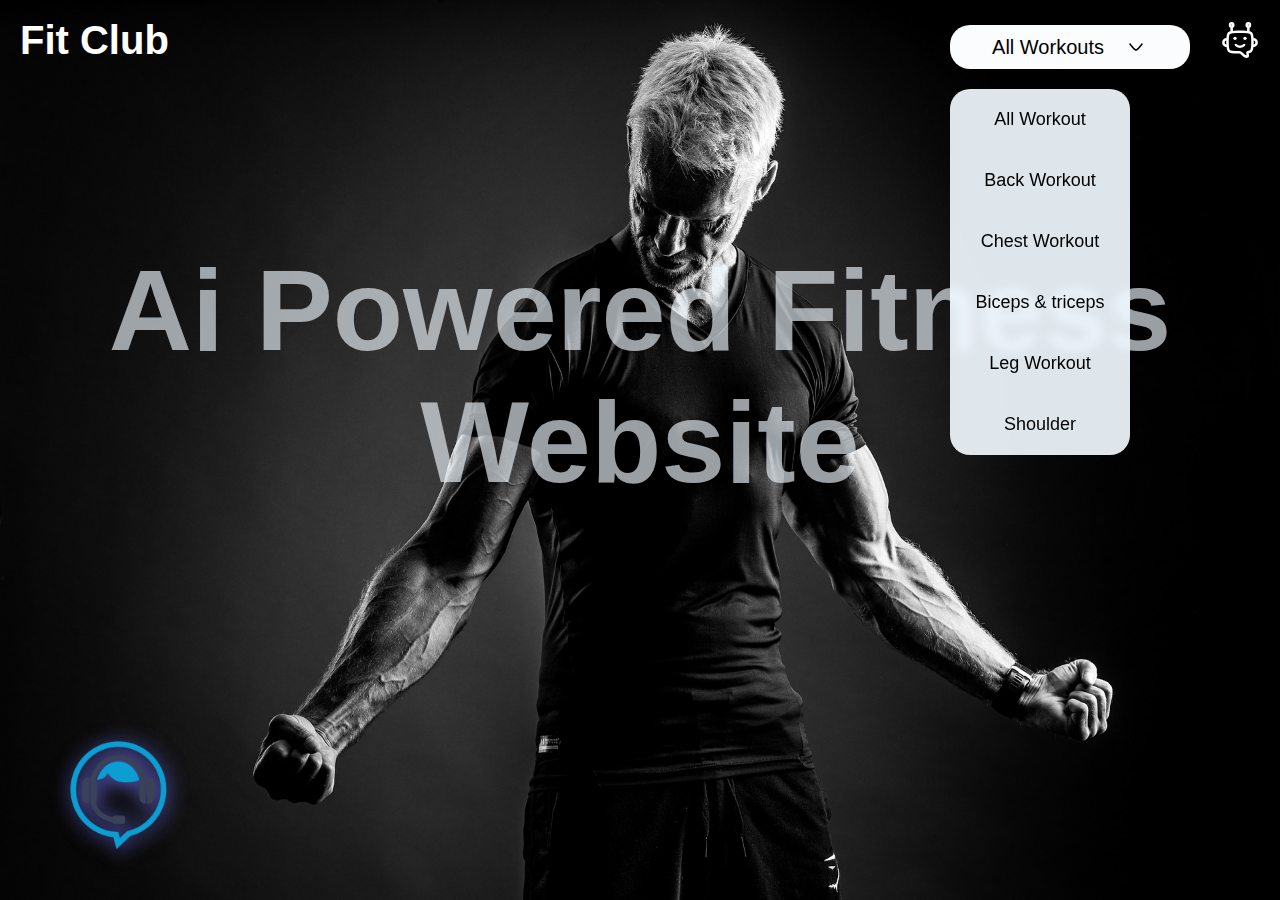
<file: index.html>
<!DOCTYPE html>
<html lang="en">
    <head>
        <meta charset="UTF-8">
        <meta name="viewport" content="width=device-width, initial-scale=1.0">
        <title>Ai power Fitness Website</title>
        <link rel="stylesheet" href="style.css">
    </head>
    <body>
        <nav>
            <h1 class="logo">Fit Club</h1>
            <div class="right-nav">
               <div class="select-box">
                    <div class="select-heading"><span>All Workouts</span><img src="arrow.svg" alt="img"> </div>
                    <div class="options active-options">
                       <a href="workout.html"> <div class="option">All Workout</div></a>
                        <a href="back.html"> <div class="option">Back Workout</div></a>
                        <a href="chest.html">  <div class="option">Chest Workout</div></a>
                        <a href="biceps-triceps.html">  <div class="option">Biceps & triceps</div></a>
                        <a href="leg.html"> <div class="option">Leg Workout</div></a>
                        <a href="shoulder.html">  <div class="option">Shoulder</div></a>
                    </div>
                </div>
                <img src="chatbot.svg" alt="img" id="chatbotimg">
            </div>  
        </nav>
        <main>
            <h1 class="bgtext">Ai Powered  Fitness  Website</h1>
            <div class="chat-box">
                
                <div class="chat-container">

                </div>
                
                  <div class="input-area" >
                    <input type="text" class="prompt" placeholder="ask anything....">
                    <button><img src="btn.svg" alt="img"></button>
                  </div>
            </div>

            <div class="virtual-assistant">
                <img src="ai.png" alt="img" width="110px" >
            </div>
        </main>
        <div class="speak-page">
            <img src="ai.png" alt="img" width="150px" >
            <h1>Speak Now</h1>
            <img src="voice.gif" alt="img"  width="150" id="voice">
        </div>
        <script src="script.js" defer></script>

    </body>
</html>
</file>
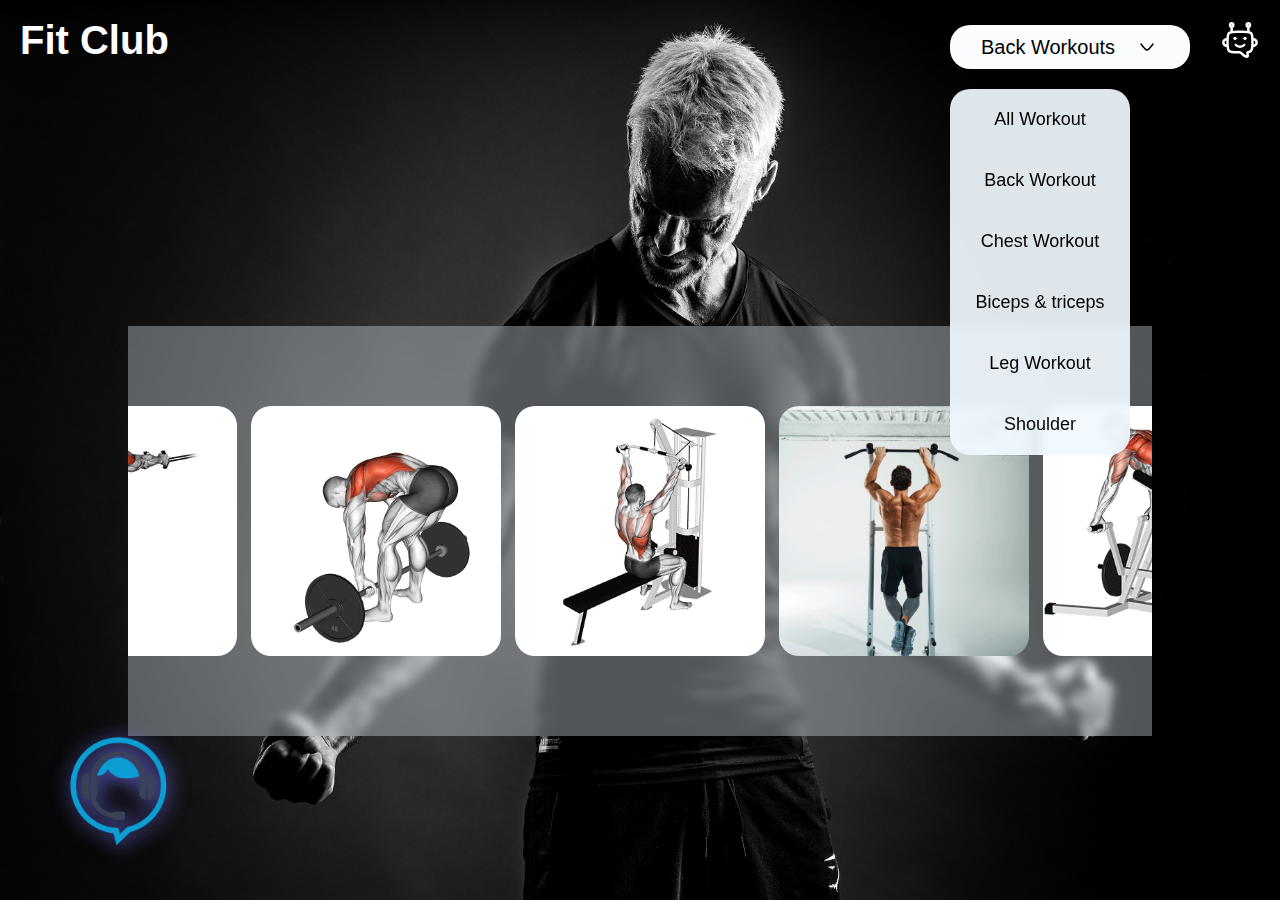
<file: back.html>
<!DOCTYPE html>
<html lang="en">
    <head>
        <meta charset="UTF-8">
        <meta name="viewport" content="width=device-width, initial-scale=1.0">
        <title>Ai power Fitness Website</title>
        <link rel="stylesheet" href="style.css">
    </head>
    <body>
        <nav>
           <a href="index.html"> <h1 class="logo">Fit Club</h1></a>
            <div class="right-nav">
               <div class="select-box">
                    <div class="select-heading"><span>Back Workouts</span><img src="arrow.svg" alt="img"> </div>
                    <div class="options active-options">
                       <a href="workout.html"> <div class="option">All Workout</div></a>
                        <a href="back.html"> <div class="option">Back Workout</div></a>
                        <a href="chest.html">  <div class="option">Chest Workout</div></a>
                        <a href="biceps-triceps.html">  <div class="option">Biceps & triceps</div></a>
                        <a href="leg.html"> <div class="option">Leg Workout</div></a>
                        <a href="shoulder.html">  <div class="option">Shoulder</div></a>
                    </div>
                </div>
                <img src="chatbot.svg" alt="img" id="chatbotimg">
            </div>  
        </nav>
        <main>
            <div class="chat-box">
                
                <div class="chat-container"></div>
                
                  <div class="input-area" >
                    <input type="text" class="prompt" placeholder="ask anything....">
                    <button><img src="btn.svg" alt="img"></button>
                  </div>
                  
            </div>
             <div class="svgs">
             <img src="back1.gif" alt="" width="200px">
            <img src="back2.gif" alt="" width="200px">
            <img src="back3.gif" alt="" width="200px">
            <img src="back4.gif" alt="" width="200px">
            <img src="back5.gif" alt="" width="200px">
            </div>
        </main>
        <div class="virtual-assistant">
                <img src="ai.png" alt="img" width="110px" >
            </div>
        </main>
        <div class="speak-page">
            <img src="ai.png" alt="img" width="150px" >
            <h1>Speak Now</h1>
            <img src="voice.gif" alt="img"  width="150" id="voice">
        </div>
        <script src="script.js" defer></script>

    </body>
</html>
</file>
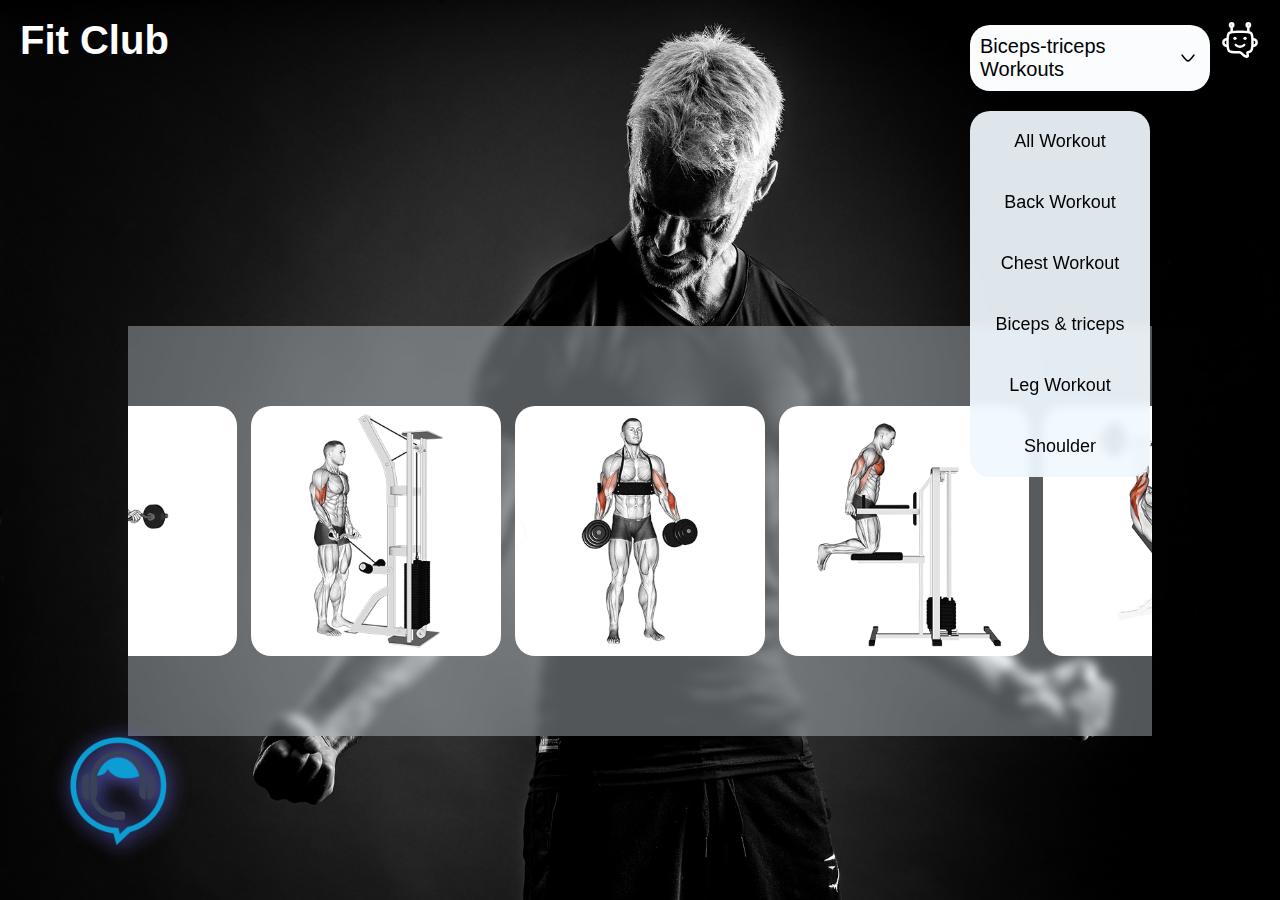
<file: biceps-triceps.html>
<!DOCTYPE html>
<html lang="en">
    <head>
        <meta charset="UTF-8">
        <meta name="viewport" content="width=device-width, initial-scale=1.0">
        <title>Ai power Fitness Website</title>
        <link rel="stylesheet" href="style.css">
    </head>
    <body>
        <nav>
           <a href="index.html"> <h1 class="logo">Fit Club</h1></a>
               <div class="select-box">
                    <div class="select-heading"><span>Biceps-triceps Workouts</span><img src="arrow.svg" alt="img"> </div>
                    <div class="options active-options">
                       <a href="workout.html"> <div class="option">All Workout</div></a>
                        <a href="back.html"> <div class="option">Back Workout</div></a>
                        <a href="chest.html">  <div class="option">Chest Workout</div></a>
                        <a href="biceps-triceps.html">  <div class="option">Biceps & triceps</div></a>
                        <a href="leg.html"> <div class="option">Leg Workout</div></a>
                        <a href="shoulder.html">  <div class="option">Shoulder</div></a>
                    </div>
                </div>
                <img src="chatbot.svg" alt="img" id="chatbotimg">
            </div>  
        </nav>
        <main>
            <div class="chat-box">
                
                <div class="chat-container"></div>
                
                  <div class="input-area" >
                    <input type="text" class="prompt" placeholder="ask anything....">
                    <button><img src="btn.svg" alt="img"></button>
                  </div>
            </div>
            <div class="svgs">
          
            <img src="biceps1.gif" alt="" width="200px">
            <img src="biceps2.gif" alt="" width="200px">
            <img src="biceps3.gif" alt="" width="200px">
            <img src="triceps1.gif" alt="" width="200px">
            <img src="triceps2.gif" alt="" width="200px">
           

            </div>
        </main>
        <div class="virtual-assistant">
                <img src="ai.png" alt="img" width="110px" >
            </div>
        </main>
        <div class="speak-page">
            <img src="ai.png" alt="img" width="150px" >
            <h1>Speak Now</h1>
            <img src="voice.gif" alt="img"  width="150" id="voice">
        </div>
        <script src="script.js" defer></script>

    </body>
</html>
</file>
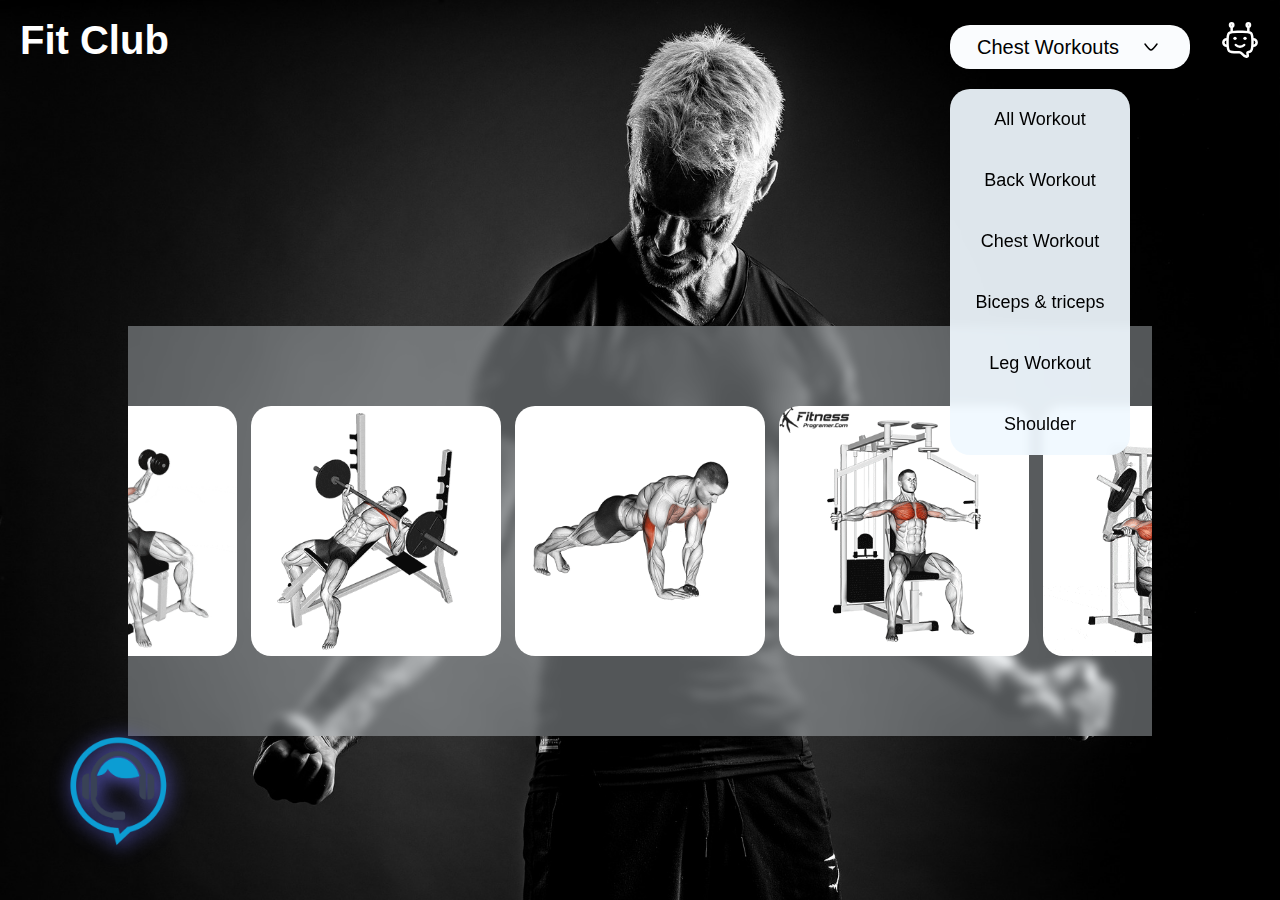
<file: chest.html>
<!DOCTYPE html>
<html lang="en">
    <head>
        <meta charset="UTF-8">
        <meta name="viewport" content="width=device-width, initial-scale=1.0">
        <title>Ai power Fitness Website</title>
        <link rel="stylesheet" href="style.css">
    </head>
    <body>
        <nav>
           <a href="index.html"> <h1 class="logo">Fit Club</h1></a>
            <div class="right-nav">
               <div class="select-box">
                    <div class="select-heading"><span>Chest Workouts</span><img src="arrow.svg" alt="img"> </div>
                    <div class="options active-options">
                       <a href="workout.html"> <div class="option">All Workout</div></a>
                        <a href="back.html"> <div class="option">Back Workout</div></a>
                        <a href="chest.html">  <div class="option">Chest Workout</div></a>
                        <a href="biceps-triceps.html">  <div class="option">Biceps & triceps</div></a>
                        <a href="leg.html"> <div class="option">Leg Workout</div></a>
                        <a href="shoulder.html">  <div class="option">Shoulder</div></a>
                    </div>
                </div>
                <img src="chatbot.svg" alt="img" id="chatbotimg">
            </div>  
        </nav>
        <main>
            <div class="chat-box">
                
                <div class="chat-container"></div>
                
                  <div class="input-area" >
                    <input type="text" class="prompt" placeholder="ask anything....">
                    <button><img src="btn.svg" alt="img"></button>
                  </div>
            </div>
            <div class="svgs">
           
            <img src="chest1.gif" alt="" width="200px">
            <img src="chest2.gif" alt="" width="200px">
            <img src="chest3.gif" alt="" width="200px">
            <img src="chest4.gif" alt="" width="200px">
            <img src="chest5.gif" alt="" width="200px">
           
            </div>
        </main>
        <div class="virtual-assistant">
                <img src="ai.png" alt="img" width="110px" >
            </div>
        </main>
        <div class="speak-page">
            <img src="ai.png" alt="img" width="150px" >
            <h1>Speak Now</h1>
            <img src="voice.gif" alt="img"  width="150" id="voice">
        </div>
        <script src="script.js" defer></script>

    </body>
</html>
</file>
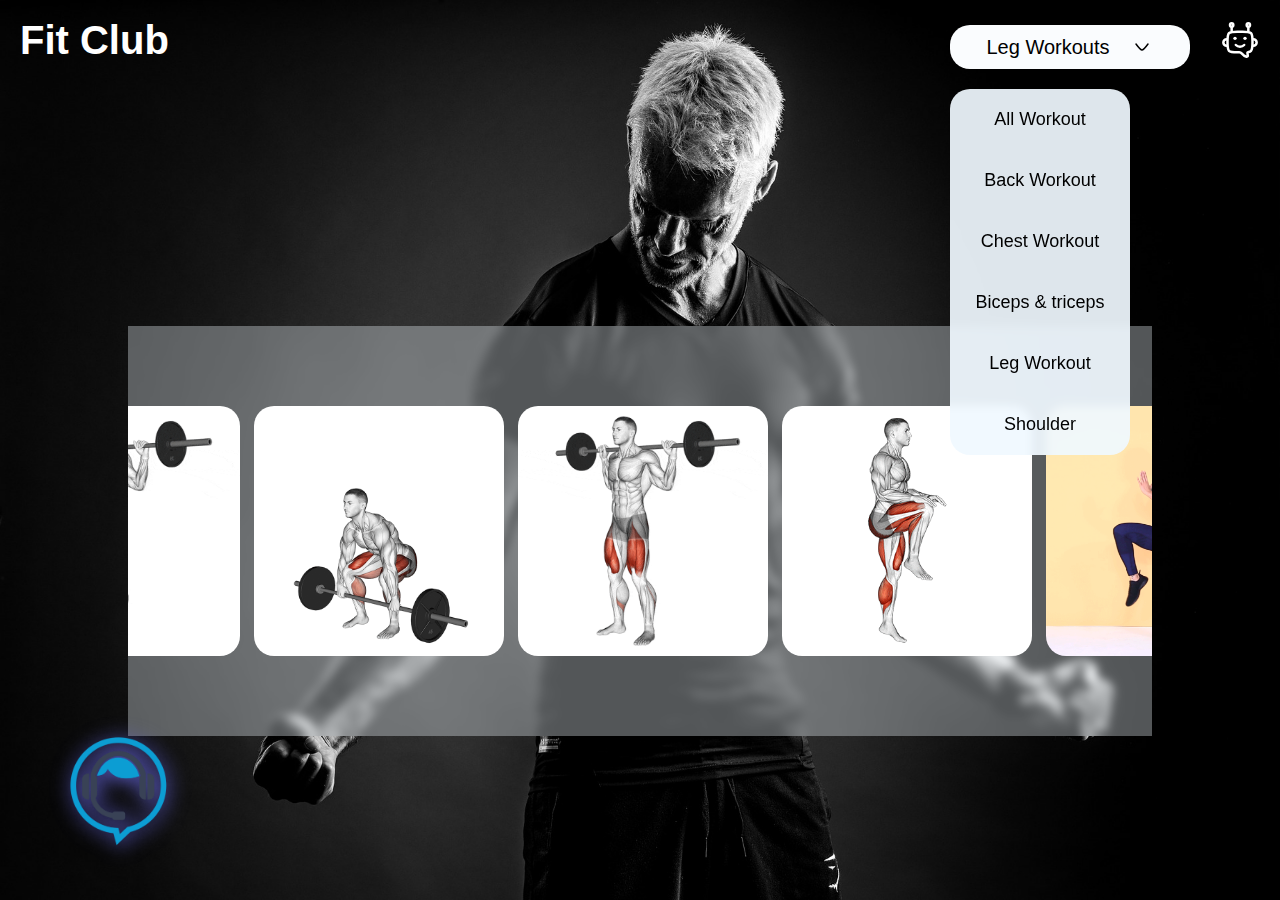
<file: leg.html>
<!DOCTYPE html>
<html lang="en">
    <head>
        <meta charset="UTF-8">
        <meta name="viewport" content="width=device-width, initial-scale=1.0">
        <title>Ai power Fitness Website</title>
        <link rel="stylesheet" href="style.css">
    </head>
    <body>
        <nav>
           <a href="index.html"> <h1 class="logo">Fit Club</h1></a>
            <div class="right-nav">
               <div class="select-box">
                    <div class="select-heading"><span>Leg Workouts</span><img src="arrow.svg" alt="img"> </div>
                    <div class="options active-options">
                       <a href="workout.html"> <div class="option">All Workout</div></a>
                        <a href="back.html"> <div class="option">Back Workout</div></a>
                        <a href="chest.html">  <div class="option">Chest Workout</div></a>
                        <a href="biceps-triceps.html">  <div class="option">Biceps & triceps</div></a>
                        <a href="leg.html"> <div class="option">Leg Workout</div></a>
                        <a href="shoulder.html">  <div class="option">Shoulder</div></a>
                    </div>
                </div>
                <img src="chatbot.svg" alt="img" id="chatbotimg">
            </div>  
        </nav>
        <main>
            <div class="chat-box">
                
                <div class="chat-container"></div>
                
                  <div class="input-area" >
                    <input type="text" class="prompt" placeholder="ask anything....">
                    <button><img src="btn.svg" alt="img"></button>
                  </div>
            </div>
            <div class="svgs">
           
            <img src="leg.gif" alt="" width="200px">
            <img src="leg2.gif" alt="" width="200px">
            <img src="leg3.gif" alt="" width="200px">
            <img src="leg4.gif" alt="" width="200px">
            <img src="leg5.gif" alt="" width="200px">


            </div>
        </main>
        <div class="virtual-assistant">
                <img src="ai.png" alt="img" width="110px" >
            </div>
        </main>
        <div class="speak-page">
            <img src="ai.png" alt="img" width="150px" >
            <h1>Speak Now</h1>
            <img src="voice.gif" alt="img"  width="150" id="voice">
        </div>
        <script src="script.js" defer></script>

    </body>
</html>
</file>
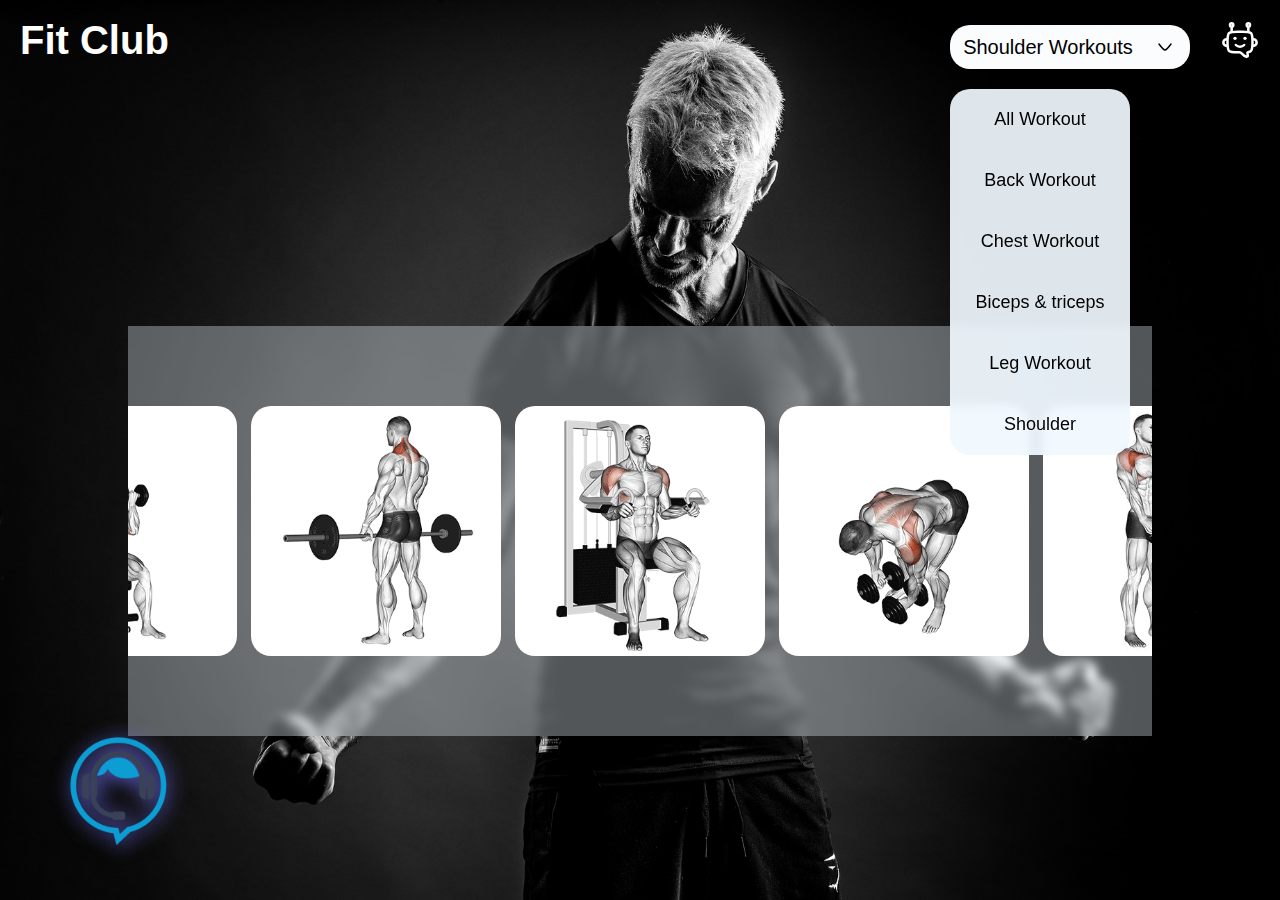
<file: shoulder.html>
<!DOCTYPE html>
<html lang="en">
    <head>
        <meta charset="UTF-8">
        <meta name="viewport" content="width=device-width, initial-scale=1.0">
        <title>Ai power Fitness Website</title>
        <link rel="stylesheet" href="style.css">
    </head>
    <body>
        <nav>
            <a href="index.html"> <h1 class="logo">Fit Club</h1></a>
            <div class="right-nav">
               <div class="select-box">
                    <div class="select-heading"><span>Shoulder Workouts</span><img src="arrow.svg" alt="img"> </div>
                    <div class="options active-options">
                       <a href="workout.html"> <div class="option">All Workout</div></a>
                        <a href="back.html"> <div class="option">Back Workout</div></a>
                        <a href="chest.html">  <div class="option">Chest Workout</div></a>
                        <a href="biceps-triceps.html">  <div class="option">Biceps & triceps</div></a>
                        <a href="leg.html"> <div class="option">Leg Workout</div></a>
                        <a href="shoulder.html">  <div class="option">Shoulder</div></a>
                    </div>
                </div>
                <img src="chatbot.svg" alt="img" id="chatbotimg">
            </div>  
        </nav>
        <main>
            <div class="chat-box">
                
                <div class="chat-container"></div>
                
                  <div class="input-area" >
                    <input type="text" class="prompt" placeholder="ask anything....">
                    <button><img src="btn.svg" alt="img"></button>
                  </div>
            </div>
            <div class="svgs">
           
            <img src="shoulder1.gif" alt="" width="200px">
            <img src="shoulder2.gif" alt="" width="200px">
            <img src="shoulder3.gif" alt="" width="200px">
            <img src="shoulder4.gif" alt="" width="200px">
            <img src="shoulder5.gif" alt="" width="200px">

            </div>
        </main>
        <div class="virtual-assistant">
                <img src="ai.png" alt="img" width="110px" >
            </div>
        </main>
        <div class="speak-page">
            <img src="ai.png" alt="img" width="150px" >
            <h1>Speak Now</h1>
            <img src="voice.gif" alt="img"  width="150" id="voice">
        </div>
        <script src="script.js" defer></script>

    </body>
</html>
</file>
<file: style.css>
*{
    margin: 0;
    padding: 0;
    box-sizing: border-box;
    font-family: 'Gill Sans', 'Gill Sans MT', Calibri, 'Trebuchet MS', sans-serif;
}
body{
    width: 100%;
    height: 100vh;
    background-image: url("bg.jpg");
    background-size: 100% 100%;
    overflow-x: hidden;
    background-repeat: no-repeat;

}
a{
    text-decoration: none;
}

nav{
    width: 100%;
    height: 80px;
    display: flex;
    align-items: center;
    justify-content: space-between;
    padding: 20px;
    position: relative;
    z-index: 20;
   
}
.logo{
    color: white;
    font-size: 40px; 
}
.select-box {
    width: 120px;
    height: 100px;
    right: 60px;
    position: absolute;
    margin-top: 30px;
    margin-right: 130px;
    
}
.select-heading{
    background-color: rgb(250, 252, 254);
    width: 200%;
    padding: 10px;
    font-size: 20px;
    display: flex;
    gap: 20px;
    border-radius: 20px;
    justify-content: center;
    align-items: center;
    baseline-shift: super;  
    color: black;   
    margin-top: 20px;
    cursor: pointer;
   
   
}

.options{
    width: 150%;
    display: flex;
    flex-direction: column;
    gap: 20px;
    background-color: rgba(240, 248, 255, 0.924);
    backdrop-filter: blur(5px);
    margin-top: 20px;
    text-align: center;
    padding: 10px;
    font-size: large;
    border-radius: 20px;
    display: none;
}
.select-heading img{
    transition: all 0.3s;
}

.right-nav{
    display: flex;
    align-items: center;
    justify-content: center;
    gap: 20px;
    position: relative;
}


.active-options{
    display: flex;
}
.rotate{
    transform: rotate(180deg);
    transition: all 0.4s;
}
.option{
   
    padding: 10px;
   transition: all 0.5s;
    cursor: pointer;
    border-radius: 10px;
    cursor: pointer; 
    
}
.option:hover{
   background-color:rgb(157, 169, 181);
   letter-spacing: 1px;
}

.right-nav{
    display: flex;
    align-items: center;
    justify-content: space-between;
    gap: 20px;  
    position: relative;
}

main{
    width: 100%;
    height: calc(100% - 80px);
    position: relative;
    align-items: center;
    justify-content: center;
   
}

.chat-box{
    width: 30%;
    height: 80%;
    position: absolute;
    display: flex;
   bottom: 10%;
   right: 10%;
   padding: 10px;
   border-radius: 20px;
   backdrop-filter: blur(5px);
  background-color:rgba(169, 169, 169, 0.654) ;
    transform: translateX(800px);
    transition: all 0.5s;
   
}

.active-chat-box{
    transform: translateX(0px);
   
}

.chat-container{
    width: 200%;
    height: 0%; 
}



.input-area{
    width: 110%;
    height: 20%;
    margin-top:420px;
    display: flex;
    align-items: center;
    justify-content: center;
    gap: 20px;   
    position: fixed;
    margin-top: 360px;
 
  
   
}
.prompt{
    width: 70%;
    padding: 10px;
    background-color: black;
    font-size: 20px;
    color: white;
    border-radius: 20px;
    outline: none;
}
.input-area button{
    
    padding: 10px;
    background: black;
    border: none;
     border-radius: 50px;
     margin-right: 50px;   
     color: white;
}

.user-chat-box {
    width: 80%;
    padding: 10px;
    border-radius: 20px 0px 20px 20px;
    color: white;
    background-color: rgba(0, 0, 0, 0.814);
    padding: 20px;
    margin-top: 20px;
   position: relative;
   left: 80px;
}

.Ai-chat-box{
    width: 80%;
    padding: 10px;
    border-radius: 00px 20px 20px 20px;
    color: white;
    background-color: rgba(0, 0, 0, 0.594);
    padding: 20px;
     margin-top: 20px;
      position: relative;
   left: 0px;
}
#chatimg{
    cursor: pointer;
}

.options a{
    text-decoration: none;
    color: black;
}

.bgtext{
    font-size: 9vw;
    text-align: center;
    justify-content: center;
    position: absolute;
    top: 20%;
    color:rgba(240, 248, 255, 0.643)
}

.svgs{
    width: 80%;
    height: 50%;
    display: flex;
    align-items: center;
    overflow-x: scroll;
    overflow-y: hidden;
    justify-content: center;
   margin-left:150px;
    position: absolute;
    right:10%;
    gap: 10px;
    bottom: 20%;
    background-color: rgba(240, 248, 255, 0.346);
    backdrop-filter: blur(5px);
   
   
}
.svgs::-webkit-scrollbar {
   width:0px;
}
.svgs img{
    width: 300px;
    height: 250px;
    margin: 2px;
    border-radius: 20px;
    cursor: pointer;
    transition: all 0.3s;
    right: 10px;
    
}
.virtual-assistant{
    position: absolute;
    bottom: 5%;
    left: 5%;
   filter:drop-shadow(2px 2px 10px rgb(101, 101, 219))
}

.speak-page{
    position: absolute;
    width: 100%;
    height: 100%;
    background-color: rgba(0, 0, 0, 0.523);
    backdrop-filter: blur(5px);
    z-index: 30;
    top:0;
    display: flex;
    align-items: center;
    justify-content: center;
    gap: 20px;
    display: none;
}

.speak-page h1{
    color: white;
    font-size: 50px;
}
#voice{
    margin-top: 30px;
    border-radius: 50%;
}

.virtual-assistant img{
    cursor: pointer;
}
</file>
